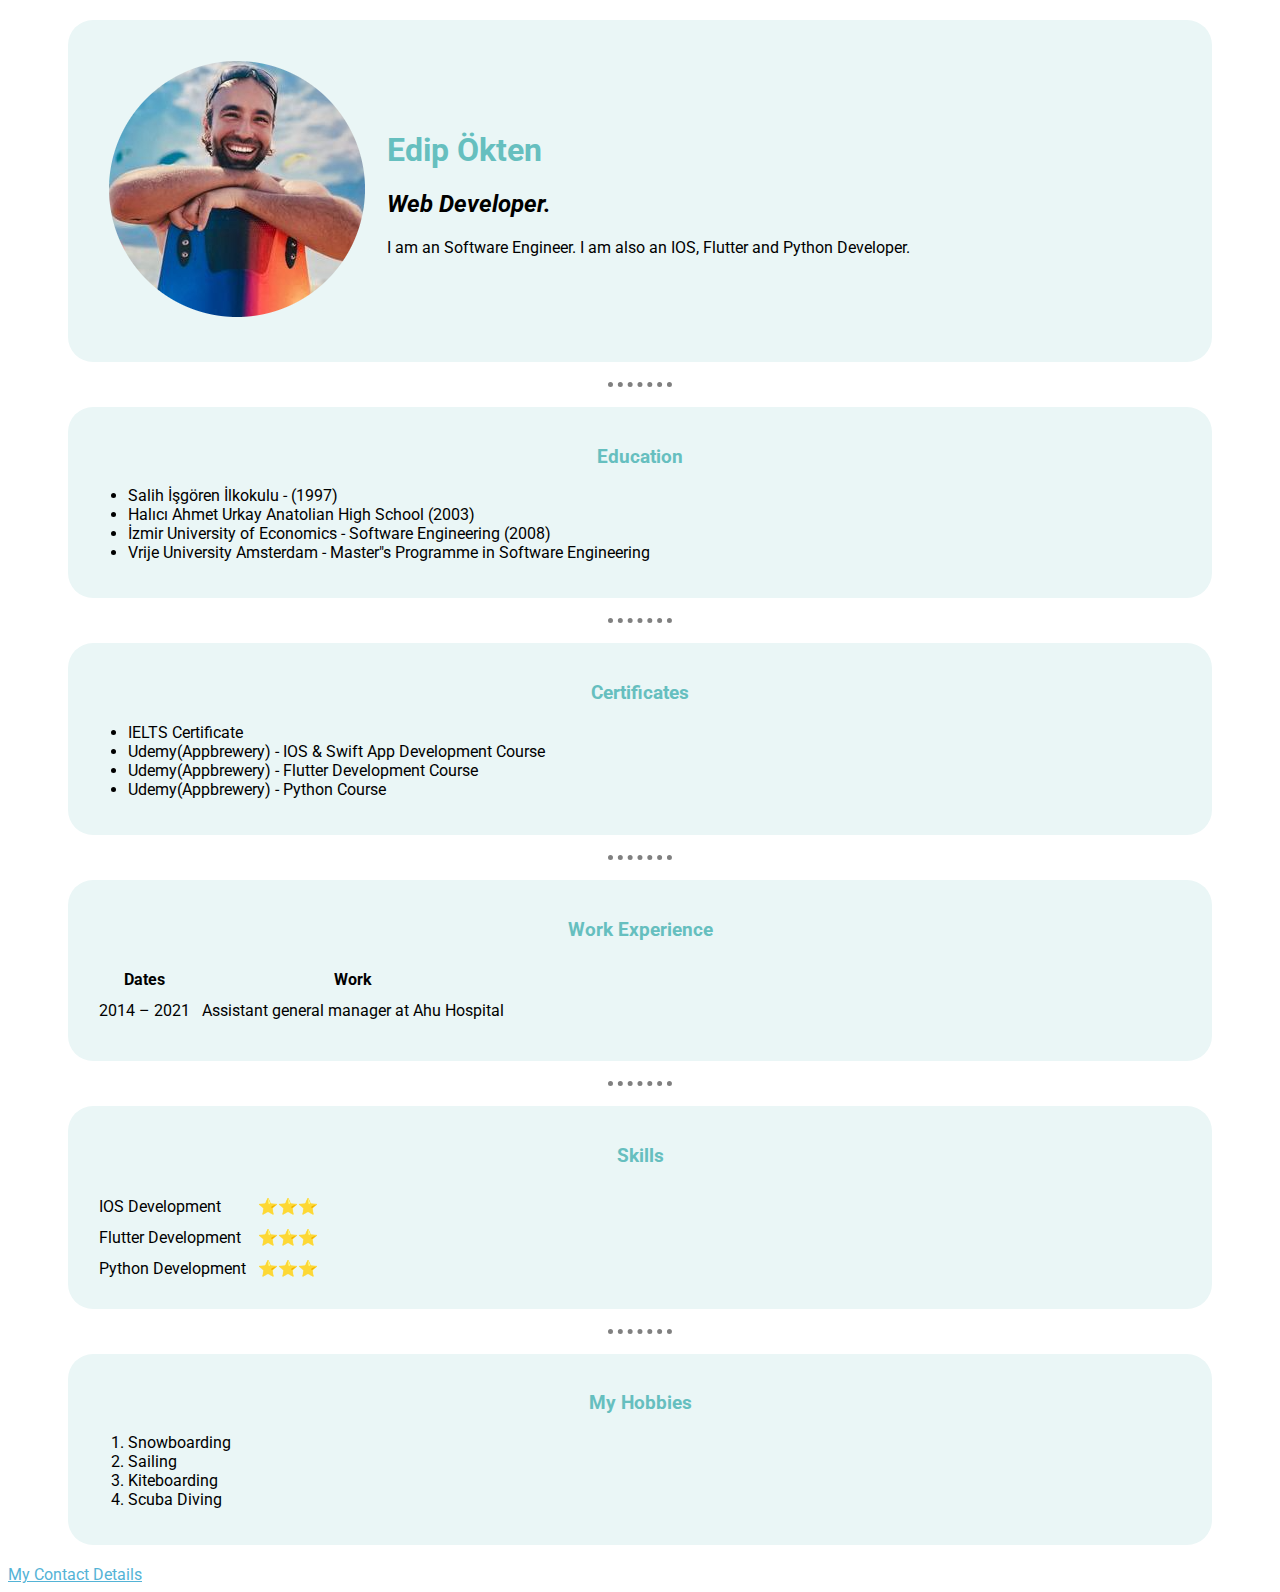
<file: index.html>
<!DOCTYPE html>
  <html lang="en" dir="ltr">

    <head>
      <meta charset="utf-8">
      <title>Edip Ökten's Personal Site</title>
      <link rel="stylesheet" href="CSS/styles.css">
      <link rel="preconnect" href="https://fonts.googleapis.com">
<link rel="preconnect" href="https://fonts.gstatic.com" crossorigin>
<link href="https://fonts.googleapis.com/css2?family=Roboto&display=swap" rel="stylesheet">

    </head>

    <body>
      <div class="card">

      <table  cellspacing="20">
        <tr>
          <td><img src="images/edip.png" alt="Edip Ökten's Profile Picture"></td>
          <td><h1>Edip Ökten</h1>
            <p><h2><em>Web Developer</strong>.</em></h2>
            <p>I am an Software Engineer. I am also an IOS, Flutter and Python Developer.</p></td>
        </tr>
      </table>
      </div>


      <hr>
<div class="card">
      <h3>Education</h3>
    <ul>
      <li>Salih İşgören İlkokulu - (1997)</li>
      <li>Halıcı Ahmet Urkay Anatolian High School  (2003)</li>
      <li>İzmir University of Economics - Software Engineering (2008)</li>
      <li>Vrije University Amsterdam - Master"s Programme in Software Engineering  </li>
    </ul>
  </div>

    <hr>
  <div class="card">

  <h3>Certificates</h3>
    <ul>
      <li>IELTS Certificate</li>
      <li>Udemy(Appbrewery) - IOS & Swift App Development Course</li>
      <li>Udemy(Appbrewery) - Flutter Development Course </li>
      <li>Udemy(Appbrewery) - Python Course </li>
    </ul>
  </div>
  <hr>

  <div class="card">

    <h3>Work Experience</h3>
    <table cellspacing="10">
      <thead>
        <tr>
          <th>Dates</th>
          <th>Work</th>
        </tr>
      </thead>
      <tr>
        <td>2014 – 2021</td>
        <td> Assistant general manager at Ahu Hospital </td>
      <tr>

    </table>
</div>
<hr>
<div class="card">

    <h3>Skills</h3>
    <table cellspacing="10">
      <tr>
        <td>IOS Development</td>
        <td>⭐️⭐️⭐️</td>
      </tr>
      <tr>
        <td>Flutter Development</td>
        <td>⭐️⭐️⭐️</td>
      </tr>
      <tr>
        <td>Python Development</td>
        <td>⭐️⭐️⭐️</td>
      </tr>

    </table>
</div>
    <hr>
    <div class="card">

    <h3>My Hobbies</h3>
    <ol>
    <li>Snowboarding</li>
    <li>Sailing</li>
    <li>Kiteboarding</li>
    <li>Scuba Diving</li>

    </ol>
    </div>
    <a href="contact_details.html">My Contact Details</a><br>


      </body>

    </html>
</file>
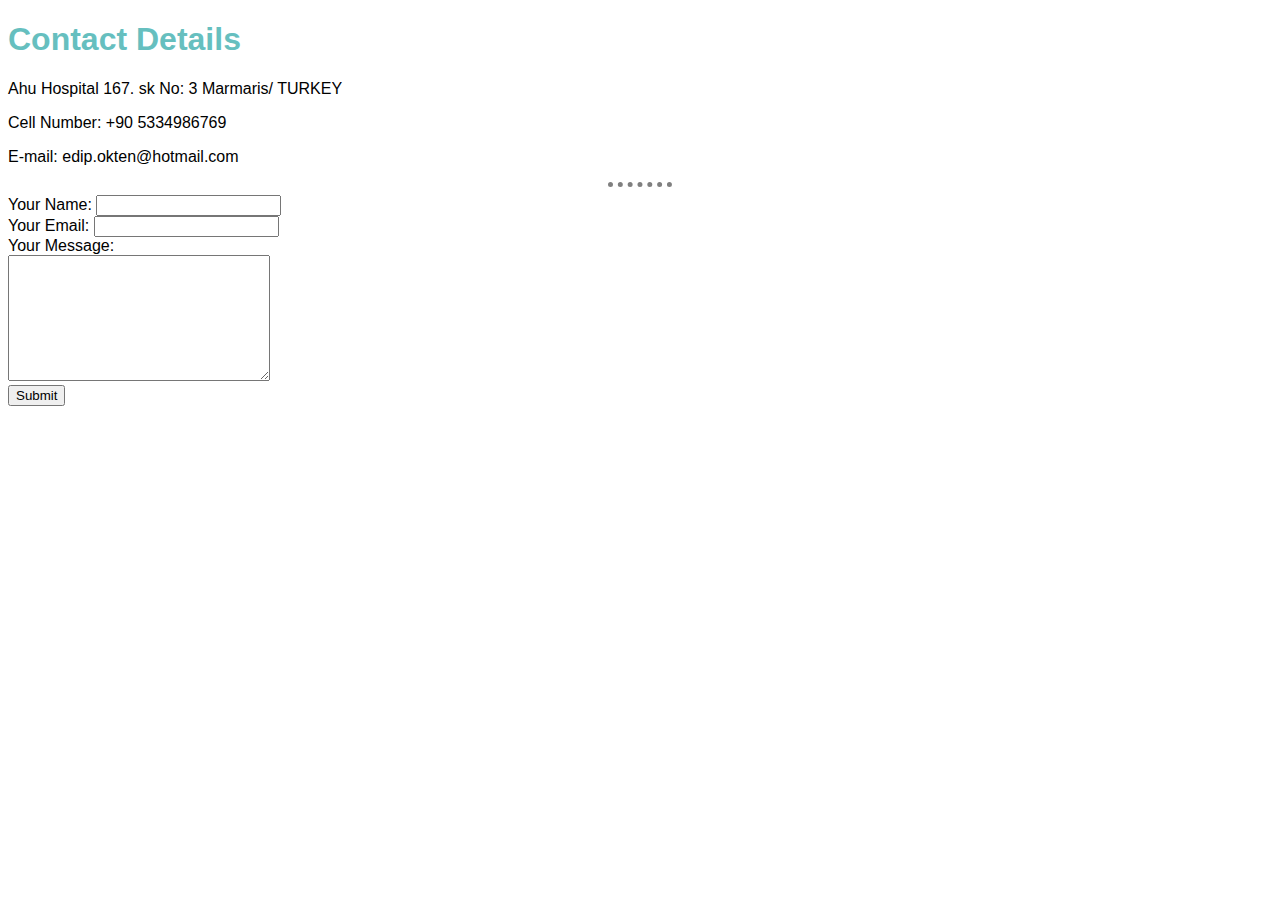
<file: contact_details.html>
<!DOCTYPE html>
<html lang="en" dir="ltr">
  <head>
    <link rel="stylesheet" href="CSS/styles.css">
    <meta charset="utf-8">
    <title>Contact Me</title>
  </head>
  <body>
    <h1>Contact Details</h1>
    <p>Ahu Hospital 167. sk No: 3 Marmaris/ TURKEY </p>
    <p>Cell Number: +90 5334986769</p>
    <p>E-mail: edip.okten@hotmail.com</p>
  </body>
  <hr>
  <form action="mailto:edip.okten@hotmail.com" method="post" enctype="text/plain">
    <label>Your Name:</label>
    <input type="text" name="yourName" value=""><br>
    <label>Your Email:</label>
    <input type="email" name="yourEmail" value=""><br>
    <label>Your Message:</label><br>
    <textarea name="yourMessage" rows="8" cols="30"></textarea><br>
    <input type="submit" name="">

  </form>
</html>
</file>
<file: CSS/styles.css>
html{
    font-family: 'Roboto', sans-serif;

  }
  
  hr {
    border-style: none;
    border-top-style: dotted;
    border-color: grey;
    border-width: 5px;
    width:5%;
  }

  
  h1{
    color: #66BFBF
  }
  h3{
    text-align: center;
    color: #66BFBF;
  }
 
  .card{
    background-color: #EAF6F6;
    border-radius: 25px;
    padding: 20px;
    margin-top: 20px;
    margin-bottom: 20px;
    margin-left: 60px;
    margin-right: 60px;


  }
  a {
  box-shadow: inset 0 0 0 0 #54b3d6;
  color: #54b3d6;
  margin: 0 -.25rem;
  padding: 0 .25rem;
  transition: color .3s ease-in-out, box-shadow .3s ease-in-out;
}
a:hover {
  box-shadow: inset 150px 0 0 0 #54b3d6;
  color: white;
}
</file>
